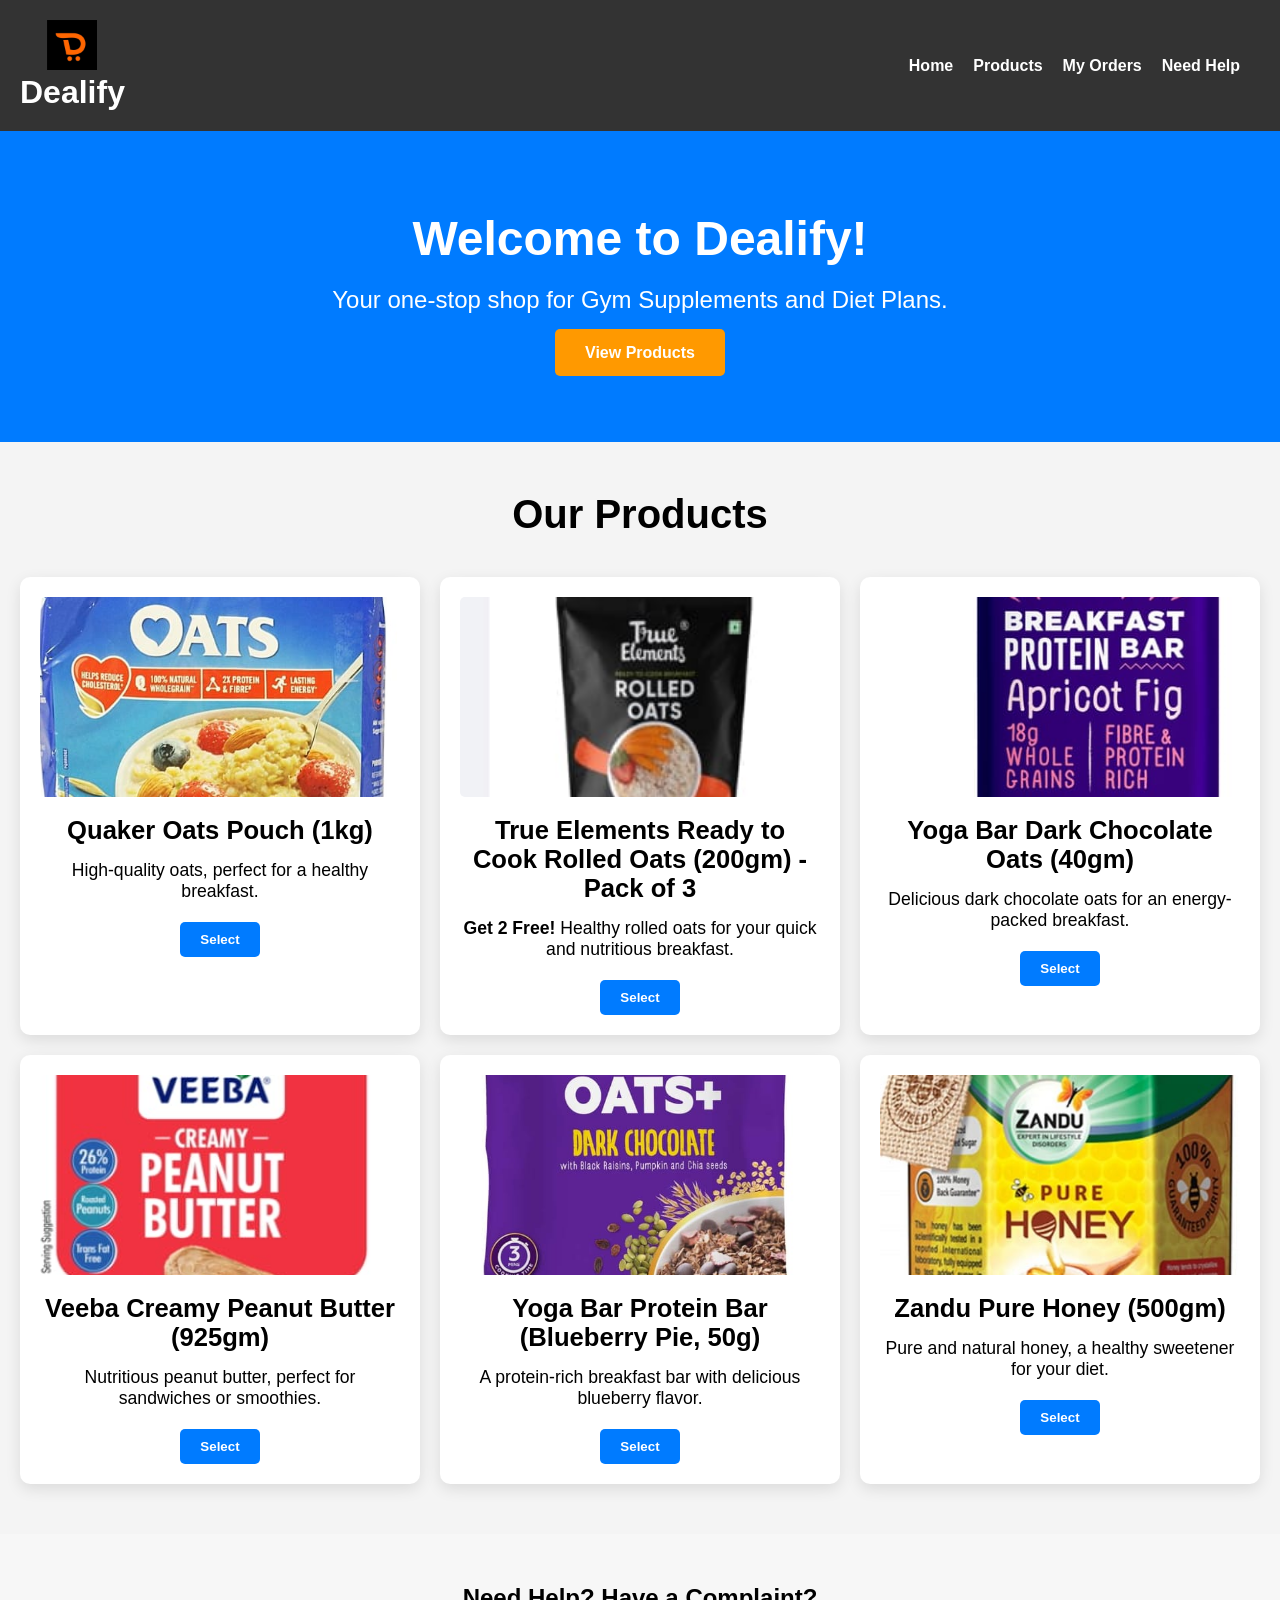
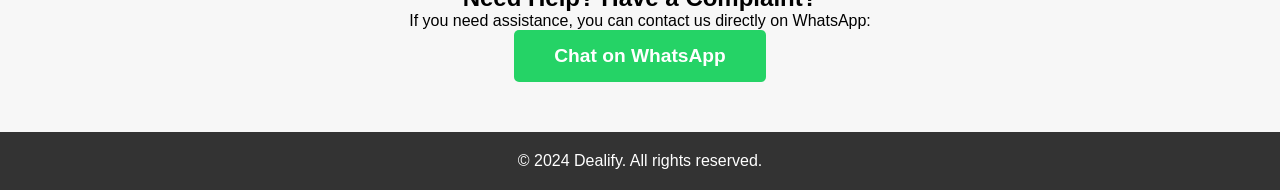
<file: dealife/index.html>
<!DOCTYPE html>
<html lang="en">
<head>
    <meta charset="UTF-8">
    <meta name="viewport" content="width=device-width, initial-scale=1.0">
    <title>Dealify - Gym Diet Combo & Supplements</title>
    <style>
        /* Reset some default styles */
        * {
            margin: 0;
            padding: 0;
            box-sizing: border-box;
        }

        body {
            font-family: Arial, sans-serif;
            background-color: #f4f4f4;
            overflow-x: hidden;
            perspective: 1500px;
        }

        /* Fullscreen Modal Styles */
        #welcome-modal {
            position: fixed;
            top: 0;
            left: 0;
            width: 100vw;
            height: 100vh;
            background: rgba(0, 0, 0, 0.8);
            display: flex;
            justify-content: center;
            align-items: center;
            z-index: 9999;
            opacity: 0;
            visibility: hidden;
            transition: opacity 0.5s ease-in-out, visibility 0s 0.5s;
        }

        #welcome-modal.show {
            opacity: 1;
            visibility: visible;
            transition: opacity 0.5s ease-in-out;
        }

        .modal-content {
            text-align: center;
            color: white;
            font-size: 2rem;
            transform: translateZ(100px);
            animation: zoomIn 1s ease-out;
        }

        @keyframes zoomIn {
            0% {
                transform: scale(0.5);
            }
            100% {
                transform: scale(1);
            }
        }

        .modal-content h1 {
            font-size: 4rem;
            animation: bounceIn 1s ease-out;
        }

        @keyframes bounceIn {
            0% {
                transform: translateY(-100px);
            }
            60% {
                transform: translateY(20px);
            }
            80% {
                transform: translateY(-10px);
            }
            100% {
                transform: translateY(0);
            }
        }

        .discount-info {
            font-size: 2rem;
            margin-top: 20px;
            font-weight: bold;
            color: #ff9900;
        }

        .continue-btn {
            margin-top: 40px;
            padding: 15px 30px;
            background-color: #007bff;
            color: white;
            font-size: 1.5rem;
            font-weight: bold;
            border: none;
            border-radius: 10px;
            cursor: pointer;
            transition: transform 0.3s ease;
        }

        .continue-btn:hover {
            transform: scale(1.1) rotate(5deg);
        }

        /* Animating background image */
        .background-image {
            background-image: url('https://via.placeholder.com/1500x1000'); /* Use actual image URL here */
            background-size: cover;
            background-position: center;
            height: 100%;
            width: 100%;
            position: absolute;
            top: 0;
            left: 0;
            opacity: 0.5;
            transform: scale(1.1);
            animation: zoomBackground 10s infinite alternate;
        }

        @keyframes zoomBackground {
            0% {
                transform: scale(1.05);
            }
            100% {
                transform: scale(1.1);
            }
        }

        /* Body Content */
        header, footer {
            display: block;
            text-align: center;
            padding: 20px;
            background-color: #333;
            color: white;
        }

        /* Product Section */
        #product-selection {
            padding: 50px 20px;
            text-align: center;
        }

        #product-selection h2 {
            font-size: 2.5rem;
            margin-bottom: 40px;
        }

        .product-list {
            display: grid;
            grid-template-columns: repeat(3, 1fr);
            gap: 20px;
        }

        .product {
            background-color: white;
            padding: 20px;
            border-radius: 10px;
            box-shadow: 0 5px 15px rgba(0, 0, 0, 0.1);
            transition: transform 0.5s ease, box-shadow 0.3s ease;
        }

        .product:hover {
            transform: rotateY(15deg) translateZ(30px);
            box-shadow: 0 15px 35px rgba(0, 0, 0, 0.2);
        }

        .product img {
            width: 100%;
            height: 200px;
            object-fit: cover;
            border-radius: 5px;
            transition: transform 0.5s ease;
        }

        .product img:hover {
            transform: scale(1.1);
        }

        .product h3 {
            font-size: 1.6rem;
            margin: 15px 0;
        }

        .product p {
            font-size: 1.1rem;
            margin-bottom: 20px;
        }

        .select-product {
            padding: 10px 20px;
            background-color: #007bff;
            color: white;
            border: none;
            border-radius: 5px;
            font-weight: bold;
            cursor: pointer;
        }

        .select-product:hover {
            transform: scale(1.1) translateY(-5px);
        }

    </style>
</head>
<body>






<!DOCTYPE html>
<html lang="en">
<head>
    <meta charset="UTF-8">
    <meta name="viewport" content="width=device-width, initial-scale=1.0">
    <title>Dealify - Gym Diet Combo & Supplements</title>
    <style>
        /* Reset some default styles */
        * {
            margin: 0;
            padding: 0;
            box-sizing: border-box;
        }

        /* Body and general layout */
        body {
            font-family: Arial, sans-serif;
            background-color: #f4f4f4;
            overflow-x: hidden;
            perspective: 1500px; /* Enable 3D effect */
        }

        /* Header */
        header {
            background-color: #333;
            color: white;
            padding: 20px;
            display: flex;
            justify-content: space-between;
            align-items: center;
        }

        header .logo img {
            height: 50px;
            width: auto;
        }

        nav ul {
            display: flex;
            list-style-type: none;
        }

        nav ul li {
            margin-right: 20px;
        }

        nav ul li a {
            color: white;
            text-decoration: none;
            font-weight: bold;
        }

        /* Hero Section */
        .hero {
            text-align: center;
            padding: 80px 20px;
            background-color: #007bff;
            color: white;
        }

        .hero h1 {
            font-size: 3rem;
            margin-bottom: 20px;
        }

        .hero p {
            font-size: 1.5rem;
            margin-bottom: 30px;
        }

        .btn {
            padding: 15px 30px;
            background-color: #ff9900;
            color: white;
            text-decoration: none;
            font-weight: bold;
            border-radius: 5px;
            transition: transform 0.3s ease;
        }

        .btn:hover {
            transform: scale(1.1) rotate(5deg); /* Button hover 3D effect */
        }

        /* Products Section */
        #product-selection {
            padding: 50px 20px;
            text-align: center;
        }

        #product-selection h2 {
            font-size: 2.5rem;
            margin-bottom: 40px;
        }

        .product-list {
            display: grid;
            grid-template-columns: repeat(3, 1fr);
            gap: 20px;
            perspective: 1500px; /* Enable 3D effect on product container */
        }

        .product {
            background-color: white;
            padding: 20px;
            border-radius: 10px;
            box-shadow: 0 5px 15px rgba(0, 0, 0, 0.1);
            transition: transform 0.5s ease, box-shadow 0.3s ease;
            transform-style: preserve-3d; /* Make sure the 3D effect works on child elements */
        }

        .product:hover {
            transform: rotateY(15deg) translateZ(30px); /* 3D effect on hover */
            box-shadow: 0 15px 35px rgba(0, 0, 0, 0.2);
        }

        .product img {
            width: 100%;
            height: 200px;
            object-fit: cover;
            border-radius: 5px;
            transition: transform 0.5s ease;
        }

        .product img:hover {
            transform: scale(1.1); /* Slight zoom effect */
        }

        .product h3 {
            font-size: 1.6rem;
            margin: 15px 0;
        }

        .product p {
            font-size: 1.1rem;
            margin-bottom: 20px;
        }

        .select-product {
            padding: 10px 20px;
            background-color: #007bff;
            color: white;
            border: none;
            border-radius: 5px;
            font-weight: bold;
            cursor: pointer;
            transition: transform 0.3s ease;
        }

        .select-product:hover {
            transform: scale(1.1) translateY(-5px); /* 3D lift effect on button */
        }

        /* Cart Section */
        #cart-section {
            padding: 50px 20px;
            background-color: #fff;
            text-align: center;
            box-shadow: 0 5px 15px rgba(0, 0, 0, 0.1);
            display: none;
            transform-style: preserve-3d;
        }

        #cart-items {
            margin-bottom: 30px;
        }

        #submit-order {
            padding: 15px 30px;
            background-color: #28a745;
            color: white;
            font-size: 1.2rem;
            font-weight: bold;
            border: none;
            border-radius: 5px;
            cursor: pointer;
            transition: transform 0.3s ease;
        }

        #submit-order:hover {
            transform: scale(1.1) rotate(5deg); /* Button hover 3D effect */
        }

        /* Need Help Section */
        #need-help {
            background-color: #f7f7f7;
            padding: 50px 20px;
            text-align: center;
        }

        #need-help a {
            display: inline-block;
            padding: 15px 40px;
            background-color: #25d366;
            color: white;
            font-size: 1.2rem;
            text-decoration: none;
            font-weight: bold;
            border-radius: 5px;
            transition: transform 0.3s ease;
        }

        #need-help a:hover {
            transform: scale(1.1); /* 3D effect on link */
        }

        footer {
            background-color: #333;
            color: white;
            text-align: center;
            padding: 20px;
        }

    </style>
</head>
<body>

    <!-- Header with Logo and Navigation -->
    <header>
        <div class="logo">
            <img src="logo.jpg" alt="Dealify Logo"><h1>Dealify</h1>
        </div>
        <nav>
            <ul>
                <li><a href="#">Home</a></li>
                <li><a href="#product-selection">Products</a></li>
                <li><a href="#my-orders">My Orders</a></li>
                <li><a href="#need-help">Need Help</a></li>
            </ul>
        </nav>
    </header>

    <!-- Hero Section -->
    <section class="hero">
        <h1>Welcome to Dealify!</h1>
        <p>Your one-stop shop for Gym Supplements and Diet Plans.</p>
        <a href="#product-selection" class="btn">View Products</a>
    </section>

    <!-- Products Section -->
    <section id="product-selection">
        <h2>Our Products</h2>
        <div class="product-list">
            <!-- Product 1: Quaker Oats -->
            <div class="product">
                <img src="quaker.jpg" alt="Quaker Oats">
                <h3>Quaker Oats Pouch (1kg)</h3>
                <p>High-quality oats, perfect for a healthy breakfast.</p>
                <button class="select-product" onclick="selectProduct('Quaker Oats Pouch (1kg)')">Select</button>
            </div>

            <!-- Product 2: True Elements Rolled Oats -->
            <div class="product">
                <img src="rooled ots.jpg" alt="True Elements Rolled Oats">
                <h3>True Elements Ready to Cook Rolled Oats (200gm) - Pack of 3</h3>
                <p><strong>Get 2 Free!</strong> Healthy rolled oats for your quick and nutritious breakfast.</p>
                <button class="select-product" onclick="selectProduct('True Elements Ready to Cook Rolled Oats (200gm) - Pack of 3')">Select</button>
            </div>

            <!-- Product 3: Yoga Bar Dark Chocolate Oats -->
            <div class="product">
                <img src="protine.jpg" alt="Yoga Bar Dark Chocolate Oats">
                <h3>Yoga Bar Dark Chocolate Oats (40gm)</h3>
                <p>Delicious dark chocolate oats for an energy-packed breakfast.</p>
                <button class="select-product" onclick="selectProduct('Yoga Bar Dark Chocolate Oats (40gm)')">Select</button>
            </div>
            

            <!-- Product 4: Veeba Creamy Peanut Butter -->
            <div class="product">
                <img src="peanut.jpg" alt="Veeba Creamy Peanut Butter">
                <h3>Veeba Creamy Peanut Butter (925gm)</h3>
                <p>Nutritious peanut butter, perfect for sandwiches or smoothies.</p>
                <button class="select-product" onclick="selectProduct('Veeba Creamy Peanut Butter (925gm)')">Select</button>
            </div>

            <!-- Product 5: Yoga Bar Protein Bar (Blueberry Pie) -->
            <div class="product">
                <img src="chclalte.jpg" alt="Yoga Bar Protein Bar (Blueberry Pie)">
                <h3>Yoga Bar Protein Bar (Blueberry Pie, 50g)</h3>
                <p>A protein-rich breakfast bar with delicious blueberry flavor.</p>
                <button class="select-product" onclick="selectProduct('Yoga Bar Protein Bar (Blueberry Pie, 50g)')">Select</button>
            </div>

            <!-- Product 6: Zandu Pure Honey -->
            <div class="product">
                <img src="hunny.jpg" alt="Zandu Pure Honey">
                <h3>Zandu Pure Honey (500gm)</h3>
                <p>Pure and natural honey, a healthy sweetener for your diet.</p>
                <button class="select-product" onclick="selectProduct('Zandu Pure Honey (500gm)')">Select</button>
            </div>
        </div>
    </section>

    <!-- Cart Section (hidden initially) -->
    <section id="cart-section">
        <h2>Your Cart</h2>
        <div id="cart-items"></div>
        <p>Total Price: ₹999</p>
        <button id="submit-order" onclick="submitOrder()" style="display:none;">Confirm Order</button>
        <p id="cart-warning" style="color:red;"></p>
    </section>

    <!-- Need Help Section -->
    <section id="need-help">
        <h2>Need Help? Have a Complaint?</h2>
        <p>If you need assistance, you can contact us directly on WhatsApp:</p>
        <a href="https://wa.me/8800432559?text=I%20need%20help%20with%20my%20order." target="_blank" class="whatsapp-button">
            Chat on WhatsApp
        </a>
    </section>

    <footer>
        <p>&copy; 2024 Dealify. All rights reserved.</p>
    </footer>

    <script>
        // Array to store selected products
        let selectedProducts = [];

        // Function to handle product selection
        function selectProduct(productName) {
            // Limit to 6 products max
            if (selectedProducts.length < 6) {
                if (!selectedProducts.includes(productName)) {
                    selectedProducts.push(productName);
                    alert(`${productName} added to your selection.`);
                    updateCart(); // Update the cart view
                } else {
                    alert(`${productName} is already in your selection.`);
                }
            } else {
                alert("You can only select up to 6 products.");
            }
        }

        // Function to update the cart view
        function updateCart() {
            // Display the cart section if products are selected
            if (selectedProducts.length > 0) {
                document.getElementById('cart-section').style.display = 'block';
                document.getElementById('cart-items').innerHTML = selectedProducts.map(product => `<p>${product}</p>`).join('');
                document.getElementById('submit-order').style.display = selectedProducts.length === 6 ? 'block' : 'none'; // Show submit button if 6 items are selected
                document.getElementById('cart-warning').innerText = selectedProducts.length < 6 ? 'You need to add 6 items to the cart before submitting.' : '';
            } else {
                document.getElementById('cart-section').style.display = 'none';
            }
        }

        // Function to submit the order
        function submitOrder() {
            if (selectedProducts.length === 0) {
                alert("Please select at least one product.");
                return;
            }

            if (selectedProducts.length < 6) {
                alert("You need to select 6 products to submit the order.");
                return;
            }

            // Collect user details
            let name = prompt("Enter your full name:");
            let phone = prompt("Enter your phone number:");
            let address = prompt("Enter your delivery address:");
            let email = prompt("Enter your email address:");

            // Construct message for WhatsApp
            let message = `*Order Details:*\n\nSelected Products: ${selectedProducts.join(', ')}\nTotal Price: ₹999\nQuantity: ${selectedProducts.length}\nName: ${name}\nPhone: ${phone}\nAddress: ${address}\nEmail: ${email}`;

            // Encode the message for WhatsApp
            let whatsappLink = `https://wa.me/8800432559?text=${encodeURIComponent(message)}`;

            // Redirect to WhatsApp with the order details
            window.location.href = whatsappLink;
        }
    </script>
</body>
</html>
</file>
